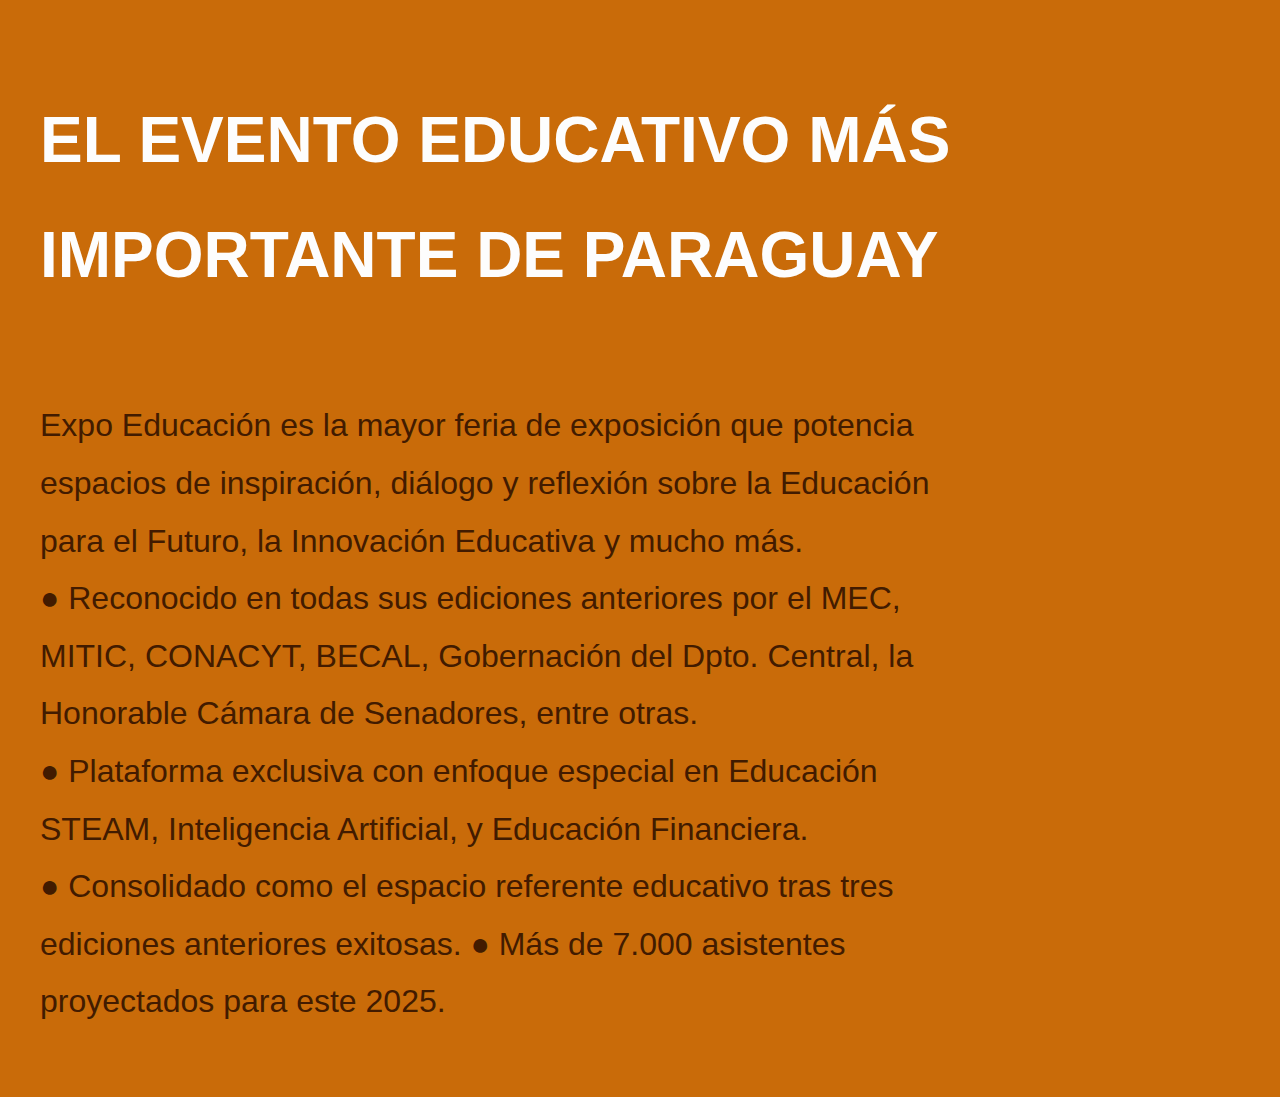
<file: expobotoncito.html>
<!DOCTYPE html>
<html lang="en">
<head>
    <meta charset="UTF-8">
    <meta name="viewport" content="width=device-width, initial-scale=1.0">
    <title>Document</title>
    <link rel="stylesheet" href="expobotoncito.css">

</head>
<body>
    <h1>EL EVENTO EDUCATIVO MÁS IMPORTANTE DE PARAGUAY
    <h2>    <br>Expo Educación es la mayor feria de exposición que potencia espacios de inspiración, diálogo y reflexión sobre la Educación para el Futuro, la Innovación Educativa y mucho más.
       <br>
        ● Reconocido en todas sus ediciones anteriores por el MEC, MITIC, CONACYT, BECAL, Gobernación del Dpto. Central, la Honorable Cámara de Senadores, entre otras.
        <br>● Plataforma exclusiva con enfoque especial en Educación STEAM, Inteligencia Artificial, y Educación Financiera.
        <br>● Consolidado como el espacio referente educativo tras tres ediciones anteriores exitosas.
        ● Más de 7.000 asistentes proyectados para este 2025.</h2>
</body>
</html>
</file>
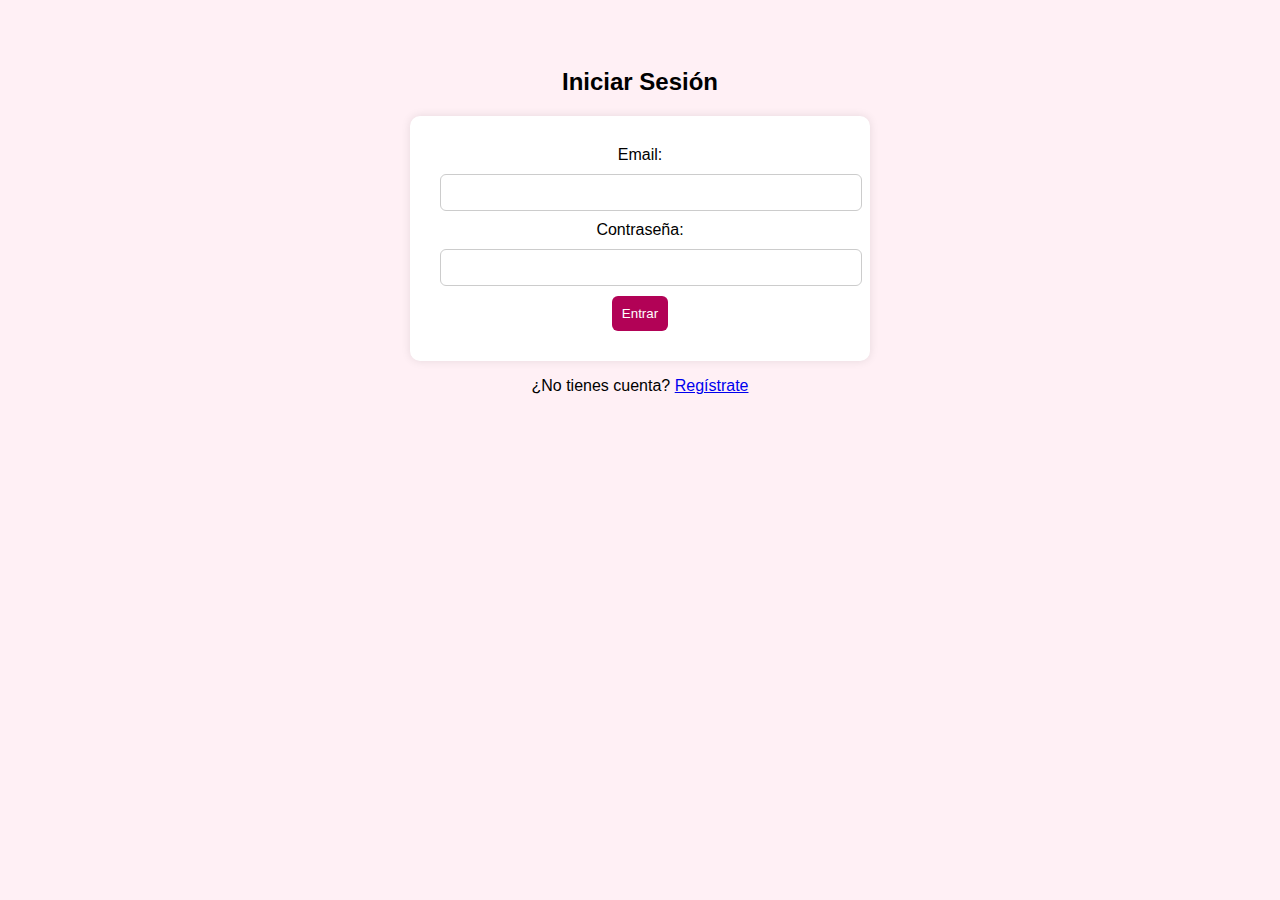
<file: login.html>
<!DOCTYPE html>
<html lang="es">
<head>
  <meta charset="UTF-8" />
  <title>Iniciar Sesión</title>
  <link rel="stylesheet" href="formulario.css">
</head>
<body>
  <h2>Iniciar Sesión</h2>
  <form action="login.php" method="POST">
    <label>Email: <input type="email" name="email" required /></label><br/>
    <label>Contraseña: <input type="password" name="password" required /></label><br/>
    <button type="submit">Entrar</button>
  </form>
  <p>¿No tienes cuenta? <a href="registro.html">Regístrate</a></p>
</body>
</html>
</file>
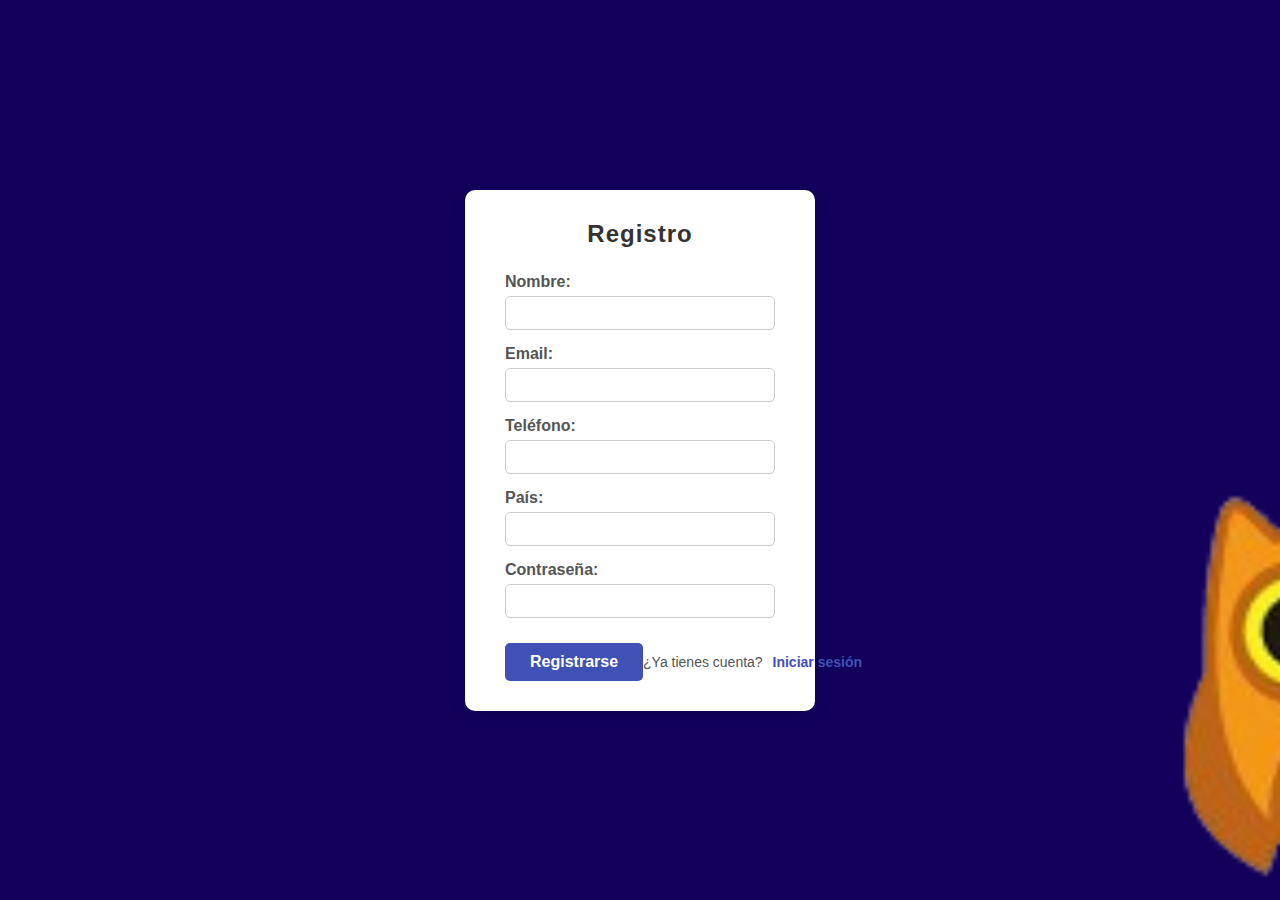
<file: registro.html>
<!DOCTYPE html>
<html lang="es">
<head>
  <meta charset="UTF-8" />
  <title>Registro</title>
  <link rel="stylesheet" href="registro.css" />
</head>
<body>
  <div class="container">
    <h2>Registro</h2>
    <form action="registro.php" method="POST">
      <label>Nombre:
        <input type="text" name="nombre" required />
      </label>
      <label>Email:
        <input type="email" name="email" required />
      </label>
      <label>Teléfono:
        <input type="text" name="telefono" required />
      </label>
      <label>País:
        <input type="text" name="pais" required />
      </label>
      <label>Contraseña:
        <input type="password" name="password" required />
      </label>

      <div class="actions">
        <button type="submit">Registrarse</button>
        <div class="login-link">
          ¿Ya tienes cuenta? <a href="login.html">Iniciar sesión</a>
        </div>
      </div>
    </form>
  </div>
</body>
</html>
</file>
<file: expobotoncito.css>
body {
    background-color: rgb(253, 200, 101); /* Fondo naranja */
    font-family: Arial, sans-serif;
    background-image: url('BUHOA.png');
    padding: 40px;
    line-height: 1.8;
    margin: 0;
  }
  
  h1 {
    color: #fdfdfd; /* Naranja fuerte para el título */
    font-size: 4em;
    margin-bottom: 20px;
  }
  
  h2 {
    color: rgb(66, 27, 0); /* Texto negro */
    font-size: 2em;
    font-weight: normal;
    max-width: 900px;
  }
</file>
<file: formulario.css>
body {
    font-family: 'Segoe UI', sans-serif;
    background-color: #fff0f5;
    padding: 40px;
    text-align: center;
}

form {
    background: white;
    padding: 30px;
    margin: auto;
    border-radius: 10px;
    width: 90%;
    max-width: 400px;
    box-shadow: 0 0 10px rgba(0,0,0,0.1);
}

input, textarea {
    width: 100%;
    padding: 10px;
    margin: 10px 0;
    border-radius: 6px;
    border: 1px solid #ccc;
}

button {
    background-color: #B20256;
    color: white;
    padding: 10px;
    border: none;
    border-radius: 6px;
    cursor: pointer;
}

button:hover {
    background-color: #8c0143;
}
</file>
<file: registro.css>
/* Reset básico */
* {
    box-sizing: border-box;
  }
  body {
    font-family: 'Segoe UI', Tahoma, Geneva, Verdana, sans-serif;
    background: #f0f4f8;
    display: flex;
    justify-content: center;
    background-image: url('canva\ .png');
    align-items: center;
    height: 100vh;
    margin: 0;
  }
  .container {
    background: white;
    padding: 30px 40px;
    border-radius: 10px;
    box-shadow: 0 6px 15px rgba(0,0,0,0.1);
    width: 350px;
    display: flex;
    flex-direction: column;
  }
  h2 {
    margin: 0 0 25px;
    text-align: center;
    color: #333;
    font-weight: 700;
    letter-spacing: 1px;
  }
  form label {
    display: block;
    margin-bottom: 15px;
    color: #555;
    font-weight: 600;
  }
  form input {
    width: 100%;
    padding: 8px 10px;
    margin-top: 5px;
    border: 1.8px solid #ccc;
    border-radius: 5px;
    font-size: 14px;
    transition: border-color 0.3s ease;
  }
  form input:focus {
    border-color: #3f51b5;
    outline: none;
  }
  .actions {
    display: flex;
    align-items: center;
    justify-content: space-between;
    margin-top: 25px;
  }
  button {
    background-color: #3f51b5;
    border: none;
    color: white;
    padding: 10px 25px;
    font-size: 16px;
    border-radius: 5px;
    cursor: pointer;
    transition: background-color 0.3s ease;
    font-weight: 600;
  }
  button:hover {
    background-color: #2c3e9f;
  }
  .login-link {
    font-size: 14px;
    color: #555;
    white-space: nowrap;
  }
  .login-link a {
    margin-left: 6px;
    text-decoration: none;
    color: #3f51b5;
    font-weight: 600;
    transition: color 0.3s ease;
  }
  .login-link a:hover {
    color: #2c3e9f;
    text-decoration: underline;
  }
  /* Responsive sencillo */
  @media (max-width: 400px) {
    .container {
      width: 90vw;
      padding: 20px;
    }
    button {
      padding: 10px 20px;
      font-size: 14px;
    }
    .login-link {
      font-size: 13px;
    }
  }
</file>
